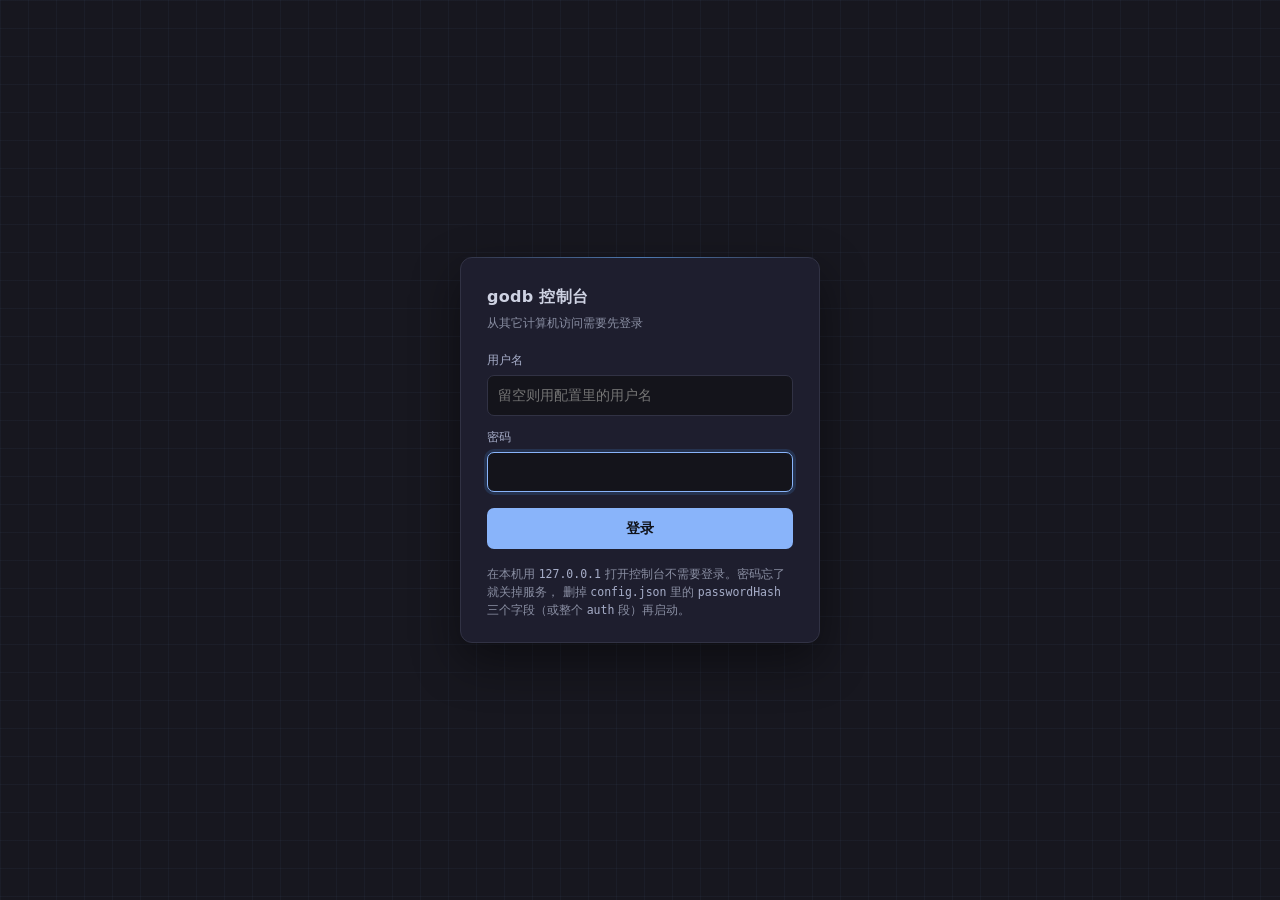
<file: web/assets/login.html>
<!DOCTYPE html>
<html lang="zh-CN" data-theme="steel">
<head>
<meta charset="utf-8">
<meta name="viewport" content="width=device-width, initial-scale=1">
<title>登录 · GoDB</title>
<!-- 登录页刻意做成**独立单文件**：不引 style.css / app.js。
     因为未登录时静态资源本来就不该给，而且这张页面要能在「app.js 挂了」的情况下
     照样能登录进去改配置。样式只留这一屏用得到的。 -->
<style>
  :root {
    --bg: #17171f;
    --panel: #1e1e2e;
    --border: #313244;
    --text: #ced2e2;
    --text-2: #a6adc8;
    --text-3: #8a8fa3;
    --accent: #89b4fa;
    --danger: #f0616d;
    --mono: ui-monospace, SFMono-Regular, "Cascadia Mono", Consolas, monospace;
  }
  * { box-sizing: border-box; }
  html, body { height: 100%; margin: 0; }
  body {
    display: flex;
    align-items: center;
    justify-content: center;
    background: var(--bg);
    color: var(--text);
    font: 14px/1.6 system-ui, -apple-system, "Segoe UI", "Microsoft YaHei", sans-serif;
    /* 和主控制台同一套「科技灰」气质：极淡的网格 + 顶边一条光带 */
    background-image:
      linear-gradient(rgba(122, 172, 232, .045) 1px, transparent 1px),
      linear-gradient(90deg, rgba(122, 172, 232, .045) 1px, transparent 1px);
    background-size: 28px 28px;
  }
  .card {
    position: relative;
    width: min(360px, calc(100vw - 40px));
    padding: 26px 26px 22px;
    background: var(--panel);
    border: 1px solid var(--border);
    border-radius: 12px;
    box-shadow: 0 18px 48px rgba(0, 0, 0, .45);
  }
  .card::after {
    content: '';
    position: absolute;
    left: 0; right: 0; top: -1px;
    height: 1px;
    background: linear-gradient(90deg, transparent, rgba(96, 168, 248, .6), transparent);
  }
  h1 {
    margin: 0 0 4px;
    font-size: 16px;
    font-weight: 600;
    letter-spacing: .3px;
  }
  .sub { margin: 0 0 18px; color: var(--text-3); font-size: 12px; }
  label { display: block; margin-bottom: 12px; }
  label span { display: block; margin-bottom: 5px; color: var(--text-2); font-size: 12px; }
  input {
    width: 100%;
    padding: 8px 10px;
    border: 1px solid var(--border);
    border-radius: 7px;
    background: #14141b;
    color: var(--text);
    font: inherit;
    font-family: var(--mono);
    outline: none;
  }
  input:focus { border-color: var(--accent); box-shadow: 0 0 0 3px rgba(76, 158, 240, .16); }
  button {
    width: 100%;
    margin-top: 4px;
    padding: 9px 12px;
    border: none;
    border-radius: 7px;
    background: var(--accent);
    color: #10131a;
    font: inherit;
    font-weight: 600;
    cursor: pointer;
  }
  button:hover { filter: brightness(1.08); }
  button:disabled { opacity: .6; cursor: default; }
  .err {
    margin: 12px 0 0;
    padding: 7px 10px;
    border: 1px solid rgba(240, 97, 109, .45);
    border-radius: 6px;
    background: rgba(240, 97, 109, .1);
    color: var(--danger);
    font-size: 12px;
  }
  .hint { margin: 16px 0 0; color: var(--text-3); font-size: 11.5px; }
  code { font-family: var(--mono); color: var(--text-2); }
</style>
</head>
<body>
<form class="card" id="f" autocomplete="on">
  <h1>godb 控制台</h1>
  <p class="sub">从其它计算机访问需要先登录</p>

  <label>
    <span>用户名</span>
    <input id="user" name="user" autocomplete="username" placeholder="留空则用配置里的用户名">
  </label>
  <label>
    <span>密码</span>
    <input id="pw" name="password" type="password" autocomplete="current-password" required>
  </label>

  <button id="btn" type="submit">登录</button>
  <div id="err" class="err" hidden></div>

  <p class="hint">
    在本机用 <code>127.0.0.1</code> 打开控制台不需要登录。密码忘了就关掉服务，
    删掉 <code>config.json</code> 里的 <code>passwordHash</code> 三个字段（或整个
    <code>auth</code> 段）再启动。
  </p>
</form>
<script>
  var f = document.getElementById('f');
  var err = document.getElementById('err');
  var btn = document.getElementById('btn');
  var pw = document.getElementById('pw');

  pw.focus();

  function showErr(msg) {
    err.textContent = msg;
    err.hidden = false;
  }

  f.addEventListener('submit', function (e) {
    e.preventDefault();
    err.hidden = true;
    btn.disabled = true;
    btn.textContent = '登录中…';
    fetch('/api/login', {
      method: 'POST',
      headers: { 'Content-Type': 'application/json' },
      body: JSON.stringify({
        user: document.getElementById('user').value.trim(),
        password: pw.value,
      }),
    }).then(function (r) {
      return r.json().catch(function () { return {}; }).then(function (d) {
        return { ok: r.ok, status: r.status, data: d };
      });
    }).then(function (res) {
      if (res.ok) {
        // 登录成功：直接回控制台。用 replace 避免按返回又回到登录页。
        location.replace('/');
        return;
      }
      showErr(res.data && res.data.error ? res.data.error : '登录失败（HTTP ' + res.status + '）');
      btn.disabled = false;
      btn.textContent = '登录';
      pw.select();
    }).catch(function (e2) {
      showErr('连不上服务：' + (e2 && e2.message ? e2.message : e2));
      btn.disabled = false;
      btn.textContent = '登录';
    });
  });
</script>
</body>
</html>
</file>
